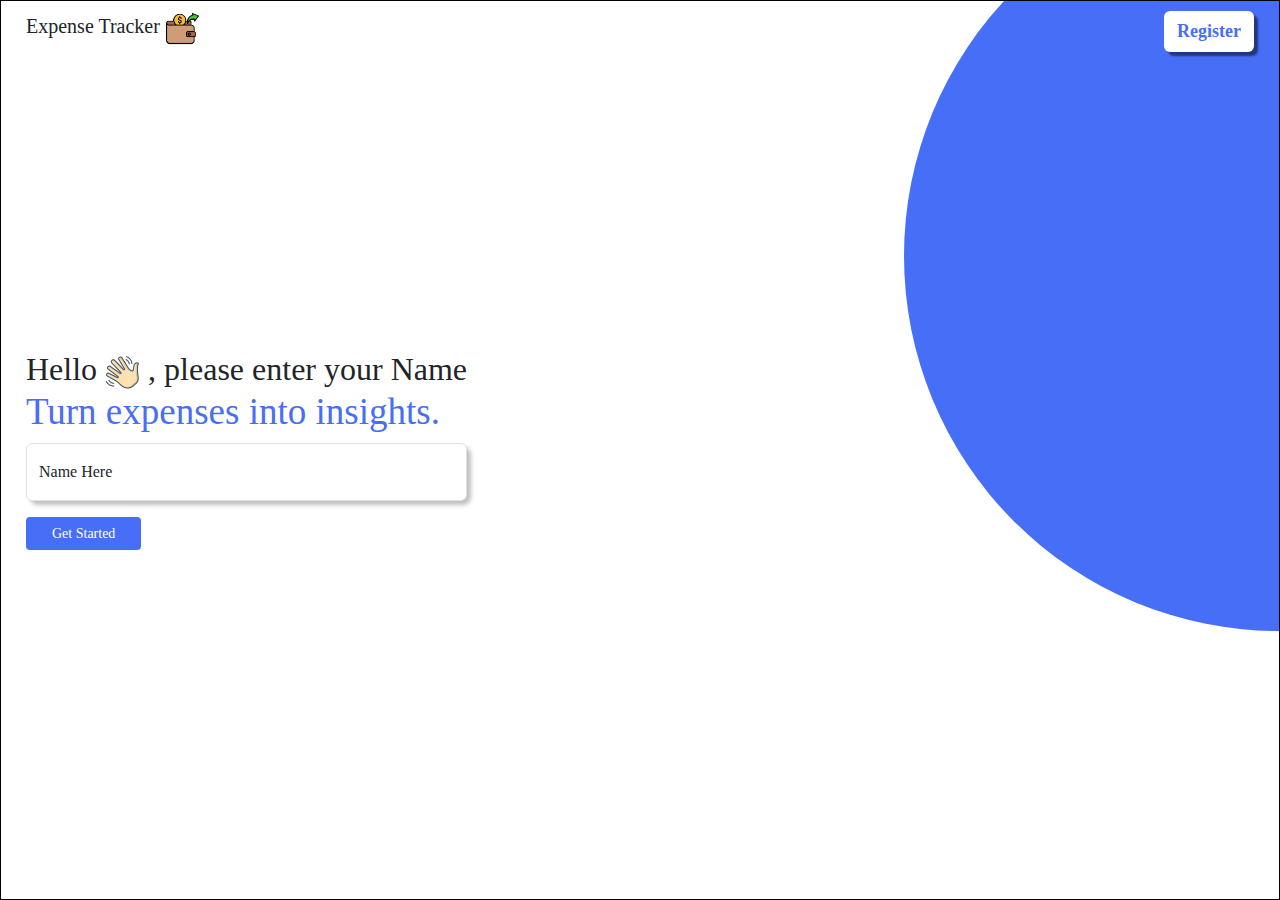
<file: Expense-Tracker/Index.html>
<!doctype html>
<html lang="en">

<head>
    <meta charset="utf-8">
    <meta name="viewport" content="width=device-width, initial-scale=1">
    <title>Expense-Tracker</title>
    <link href="https://cdn.jsdelivr.net/npm/bootstrap@5.3.3/dist/css/bootstrap.min.css" rel="stylesheet"
        integrity="sha384-QWTKZyjpPEjISv5WaRU9OFeRpok6YctnYmDr5pNlyT2bRjXh0JMhjY6hW+ALEwIH" crossorigin="anonymous">
    <link rel="preconnect" href="https://fonts.googleapis.com">
    <link rel="preconnect" href="https://fonts.gstatic.com" crossorigin>
    <link href="https://fonts.googleapis.com/css2?family=Comfortaa:wght@300..700&display=swap" rel="stylesheet">
    <link rel="stylesheet" href="./Index.css">
</head>

<body>
    <div class="parent">
        <div class="solid-circle"></div>
        <div class="header-home">
            <h5 class="m-0">Expense Tracker
                <img src="./Images/spending.png" alt="" width="35px" height="35px">
            </h5>
            <button class="btn btn-md" id="click-here-button">Register</button>
            <script>
              document.getElementById("click-here-button").addEventListener("click", function() {
    window.location.href = "./Register.html";
  });
</script>

        </div>
        <div class="main-content">
            <h2 class="main-content-text">Hello
                <img src="./Images/wave.png" alt="" width="35px">
                , please enter your Name
                <br>
                <span id="Name">Turn expenses into insights.</span>
            </h2>
            <div class="form-floating mb-3">
                <input type="text" class="form-control" id="floatingInput" placeholder="name@example.com">
                <label for="floatingInput">Name Here</label>
            </div>

            <a href="./Tracker.html">
                <button class="btn btn-sm" id="login-button">
                    Get Started
                </button>
            </a>
        </div>
    </div>
    <script src="https://cdn.jsdelivr.net/npm/bootstrap@5.3.3/dist/js/bootstrap.bundle.min.js"
        integrity="sha384-YvpcrYf0tY3lHB60NNkmXc5s9fDVZLESaAA55NDzOxhy9GkcIdslK1eN7N6jIeHz"
        crossorigin="anonymous"></script>
    <script src="https://cdn.jsdelivr.net/npm/@popperjs/core@2.11.8/dist/umd/popper.min.js"
        integrity="sha384-I7E8VVD/ismYTF4hNIPjVp/Zjvgyol6VFvRkX/vR+Vc4jQkC+hVqc2pM8ODewa9r"
        crossorigin="anonymous"></script>
    <script src="https://cdn.jsdelivr.net/npm/bootstrap@5.3.3/dist/js/bootstrap.min.js"
        integrity="sha384-0pUGZvbkm6XF6gxjEnlmuGrJXVbNuzT9qBBavbLwCsOGabYfZo0T0to5eqruptLy"
        crossorigin="anonymous"></script>
</body>

</html>
</file>
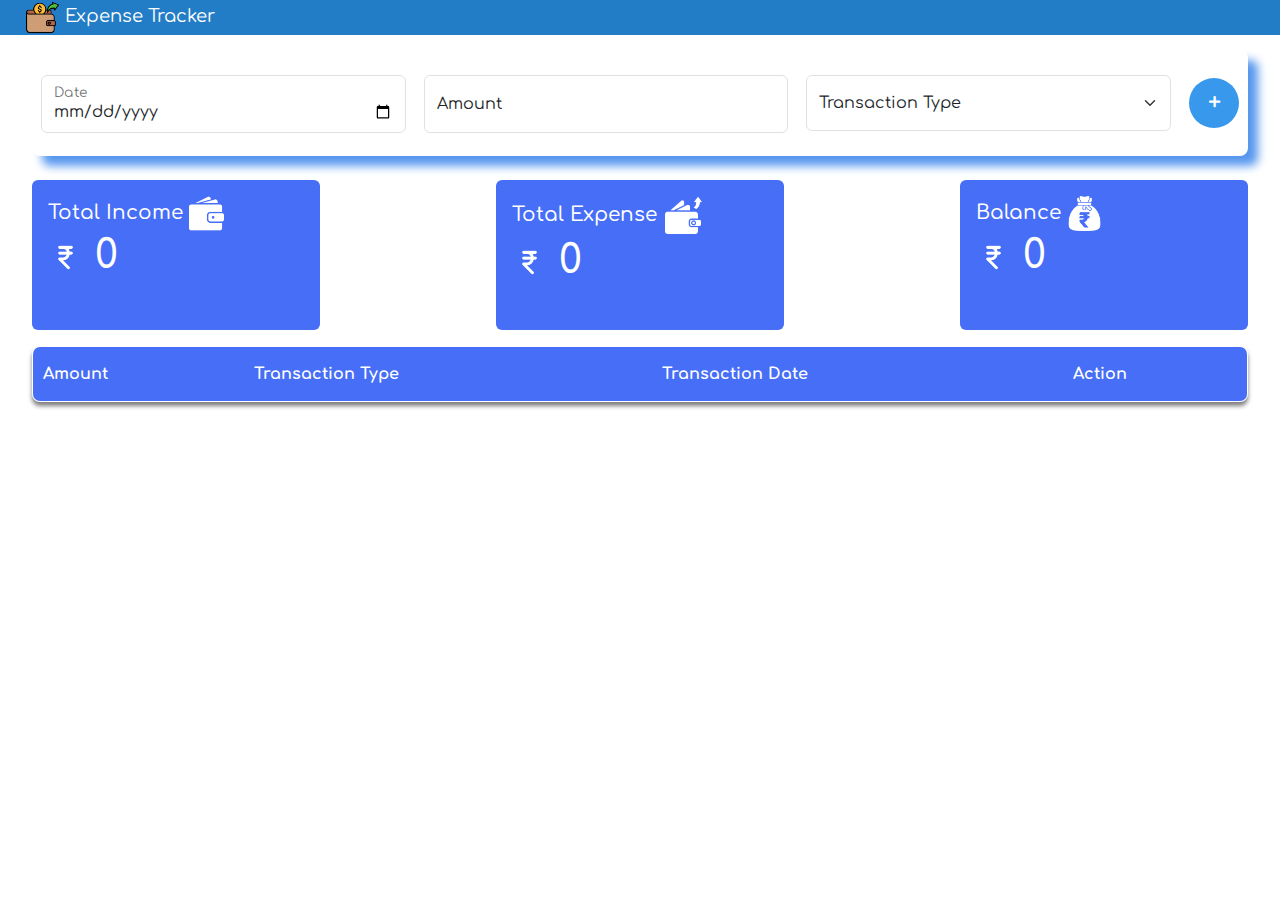
<file: Expense-Tracker/Tracker.html>
<!doctype html>
<html lang="en">

<head>
    <meta charset="utf-8">
    <meta name="viewport" content="width=device-width, initial-scale=1">
    <title>    </title>
    <link href="https://cdn.jsdelivr.net/npm/bootstrap@5.3.3/dist/css/bootstrap.min.css" rel="stylesheet"
        integrity="sha384-QWTKZyjpPEjISv5WaRU9OFeRpok6YctnYmDr5pNlyT2bRjXh0JMhjY6hW+ALEwIH" crossorigin="anonymous">
    <link rel="preconnect" href="https://fonts.googleapis.com">
    <link rel="preconnect" href="https://fonts.gstatic.com" crossorigin>
    <link href="https://fonts.googleapis.com/css2?family=Comfortaa:wght@300..700&display=swap" rel="stylesheet">
    <link rel="stylesheet" href="./Tracker.css">
</head>

<body>
    <div class="header">
        <p class="m-0">
            <img src="./Images/spending.png" alt="" width="35px">
        Expense Tracker
    </p>
    </div>

    <div class="input-form">
        <div class="form-floating inputs">
            <input type="date" class="form-control dateInput" id="floatingInput" placeholder="name@example.com">
            <label for="floatingInput">Date</label>
        </div>
        <div class="form-floating inputs">
            <input type="email" class="form-control amountInput" id="floatingInput" placeholder="name@example.com">
            <label for="floatingInput">Amount</label>
        </div>

        <select class="form-select inputs transactionType" aria-label="Default select example">
            <option selected>Transaction Type</option>
            <option value="income">Income</option>
            <option value="expense">Expense</option>
        </select>

        <button class="btn" id="add-button" onclick="addRow()">+</button>

    </div>

    <div class="cards mt-4">
        <div class="card">
            <div class="card-body">
                <h5 class="card-title m-0">Total Income
                    <img src="./Images/wallet-filled-money-tool.png" alt="" width="35px">
                </h5>
                <h1 class="m-0">
                    <img src="./Images/currency (2).png" alt="" width="35px">
                    <span id="totalIncome" class="m-0">0</span>
                </h1>

            </div>
        </div>
        <div class="card">
            <div class="card-body">
                <h5 class="card-title m-0">Total Expense
                    <img src="./Images/expenses.png" alt="" width="40px">
                </h5>
                <h1 class="m-0">
                    <img src="./Images/currency (2).png" alt="" width="35px">
                    <span id="expense" class="m-0">0</span>
                </h1>

            </div>
        </div>
        <div class="card">
            <div class="card-body">
                <h5 class="card-title m-0">Balance
                    <img src="./Images/rupee.png" alt="" width="35px">
                </h5>
                <h1 class="m-0">
                    <img src="./Images/currency (2).png" alt="" width="35px">
                    <span id="balance" class="m-0">0</span>
                </h1>

            </div>
        </div>
    </div>
    <table class="transaction-table mt-3" id="table">
        <tr id="header-row">
            <th>Amount</th>
            <th>Transaction Type</th>
            <th>Transaction Date</th>
            <th>Action</th>
        </tr>

    </table>

    <script>
        let table = document.getElementById('table')
        console.log("Table: ", table);

        function deleteRow(row) {
            console.log('Hi from deleteRow function')
            console.log(row);
            row.remove();
        }

        function addRow() {
            let date = document.getElementsByClassName('dateInput')[0].value
            let amount = document.getElementsByClassName('amountInput')[0].value
            let transactionType = document.getElementsByClassName('transactionType')[0].value

            let row = document.createElement('tr')

            let amountCell = document.createElement('td')
            amountCell.innerText = amount;

            let transactionCell = document.createElement('td')
            transactionCell.innerText = transactionType;

            let dateCell = document.createElement('td')
            dateCell.innerText = date;

            let binCell = document.createElement('td')

            let deleteButton = document.createElement('button')

            let binImage = document.createElement('img')
            binImage.src = './Images/recycle-bin.png'
            binImage.style.width = '25px'
            binImage.style.height = '25px'
            deleteButton.appendChild(binImage)
            deleteButton.classList.add('delete-button')
            deleteButton.onclick = () => deleteRow(row)

            binCell.appendChild(deleteButton);


            row.appendChild(amountCell)
            row.appendChild(transactionCell)
            row.appendChild(dateCell)
            row.appendChild(binCell)

            table.appendChild(row)

            let totalIncome = document.getElementById('totalIncome').innerText
            let totalExpense = document.getElementById('expense').innerText
            let balance = document.getElementById('balance').innerText

            if (transactionType == 'income') {
                if (totalIncome == '0') {
                    document.getElementById('totalIncome').innerText=amount
                }
                else
                {
                    document.getElementById('totalIncome').innerText=parseInt(totalIncome)+parseInt(amount)
                }

                if(balance=="0")
                {
                    document.getElementById('balance').innerText=amount 
                }
                else
                {
                    document.getElementById('balance').innerText=parseInt(balance)+parseInt(amount)
                }

            }
            else if(transactionType=="expense")
            {
                if(totalExpense=="0")
                {
                    document.getElementById('expense').innerText=amount
                }
                else
                {
                    document.getElementById('expense').innerText=parseInt(totalExpense)+parseInt(amount)
                }


                if(balance=="0")
                {
                    document.getElementById('balance').innerText=amount 
                }
                else
                {
                    document.getElementById('balance').innerText=parseInt(balance)-parseInt(amount)
                }
            }

            console.log('Line 145: ', totalIncome, totalExpense, balance)
        }
    </script>

    <script src="https://cdn.jsdelivr.net/npm/bootstrap@5.3.3/dist/js/bootstrap.bundle.min.js"
        integrity="sha384-YvpcrYf0tY3lHB60NNkmXc5s9fDVZLESaAA55NDzOxhy9GkcIdslK1eN7N6jIeHz"
        crossorigin="anonymous"></script>
    <script src="https://cdn.jsdelivr.net/npm/@popperjs/core@2.11.8/dist/umd/popper.min.js"
        integrity="sha384-I7E8VVD/ismYTF4hNIPjVp/Zjvgyol6VFvRkX/vR+Vc4jQkC+hVqc2pM8ODewa9r"
        crossorigin="anonymous"></script>
    <script src="https://cdn.jsdelivr.net/npm/bootstrap@5.3.3/dist/js/bootstrap.min.js"
        integrity="sha384-0pUGZvbkm6XF6gxjEnlmuGrJXVbNuzT9qBBavbLwCsOGabYfZo0T0to5eqruptLy"
        crossorigin="anonymous"></script>
</body>

</html>
</file>
<file: Expense-Tracker/Index.css>
body {
    font-family:'Times New Roman', Times, serif
}

.parent {
    position: relative;
    border: 1px black solid;
    height: 100vh;
    overflow: hidden;
    display: flex;
    align-items: center;

}

.solid-circle {
    height: 750px;
    width: 750px;
    background: #476EF7;
    border-radius: 50%;
    position: absolute;
    right: -375px;
    top: -120px;
    z-index: 1;
}

.header-home {

    display: flex;
    justify-content: space-between;
    position: absolute;
    z-index: 2;
    width: 100%;
    top: 10px;
    padding: 0px 25px;
}

#click-here-button {
    background-color: white;
    color: #476EF7;
    font-size: large;
    font-weight: 600;
    box-shadow: 4px 4px 2px rgba(0, 0, 0, 0.50);

}

#Name {
    color: #476EF7;
    font-size: 37px;
}

.form-floating {
    box-shadow: 4px 4px 4px rgba(0, 0, 0, 0.25);
    border-radius: 8px;
}

#login-button {
    background: #476EF7;
    color: white;
    padding: 5px 25px;

}

.main-content {
    margin-left: 25px;
}

@media only screen and (max-width: 768px) {
    .solid-circle {
        width: 300px;
        height: 300px;
        background: #476EF7;
        right: -150px;
        top: -115px;
    }
    #Name
    {
        color: #476EF7;
    }
    #login-button {
        background: #476EF7;
    }

    #click-here-button {
        color: rgb(33, 56, 206);
    }
}
</file>
<file: Expense-Tracker/Tracker.css>
body {
    font-family: "Comfortaa", serif;
}

.header {
    background: rgb(35, 125, 198);
    color: white;
    padding-left: 25px;
    font-size: large;
}

.input-form {
    display: flex;
    justify-content: space-around;
    align-items: center;
    width: 95%;
    margin: auto;
    border-radius: 8px;
    box-shadow: 10px 10px 10px #5797ef;
    margin-top: 15px;
    padding: 25px 0px;
}

#add-button {
    background: #3798ec;
    width: 50px;
    height: 50px;
    border-radius: 50%;
    font-size: x-large;
    font-weight: 600;
    color: white;
}

.inputs {
    width: 30%;
    height: 56px;
}

.cards {
    display: flex;
    width: 95%;
    margin: auto;
    justify-content:space-between;
    gap:15px;
  
  
}

.card {
    background: #476EF7;
    border: 0px;
    height: 150px;
    width: 18rem;
   
}

.card-body {
    color: white;
  
}


.transaction-table {

    width: 95%;
    margin: auto;
    border: 1px black solid;
    border-radius: 8px;
    overflow: hidden;
    font-weight: 900;
    box-shadow: 0px 4px 4px rgba(0, 0, 0, 0.5);
    padding: 0px;
}

#header-row {
    background: #476EF7;

}

#header-row th {
    padding: 15px 10px;
    color: white;
}

.delete-button,
.delete-button:hover {
    background: rgb(16, 108, 206);
    border: none;
    width: 50px;
    height: 50px;
    border-radius: 50%;
}

@media only screen and (max-width: 768px) {
    .header {
        background: rgb(35, 125, 198);
    }

    .input-form {
        display: flex;
        flex-direction: column;
        align-items: center;
        gap: 15px;
        box-shadow: 10px 10px 10px rgba(27, 85, 172, 0.5);
    }

    .inputs {
        width: 75%;
    }

    #add-button {
        background: rgb(29, 142, 183);
        width: 75%;
        border-radius: 8px;
    }

    .cards {
        display: flex;
        width: 95%;
        margin: auto;
        justify-content: space-between;
        flex-wrap: wrap;
        gap: 15px;
    }

    .card {
        background: rgb(50, 100, 210);
        border: 0px;
        height: 150px;
        width: 150px;
    }

    #header-row {
        background: rgb(39, 117, 213);
    
    }

}
</file>
